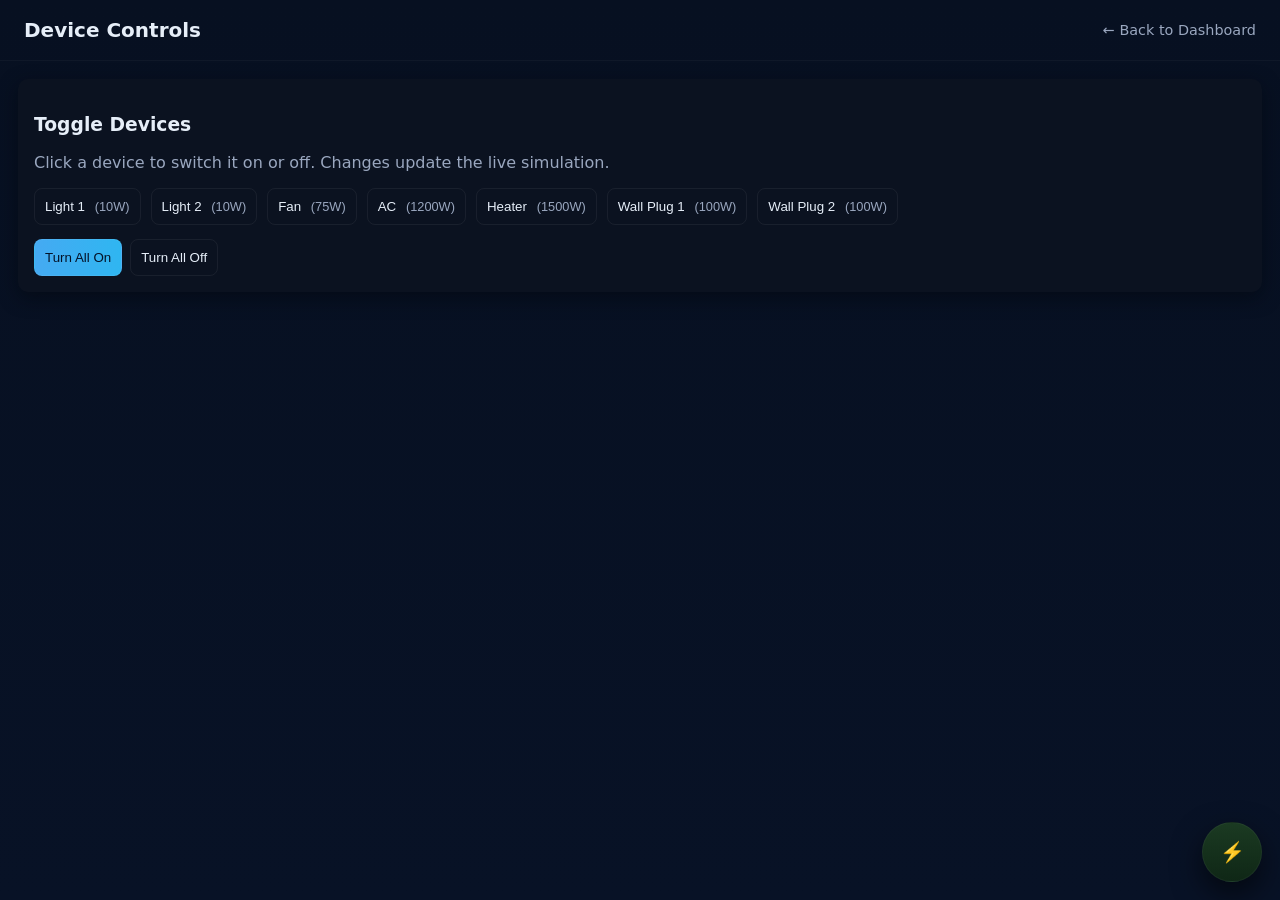
<file: controls.html>
<!doctype html>
<html lang="en">
  <head>
    <meta charset="utf-8" />
    <meta name="viewport" content="width=device-width, initial-scale=1" />
    <title>Device Controls</title>
    <link rel="stylesheet" href="styles.css" />
  </head>
  <body>
    <header class="topbar">
      <h1>Device Controls</h1>
      <div class="subtitle"><a href="index.html" style="color:inherit;text-decoration:none">← Back to Dashboard</a></div>
    </header>

    <main style="padding:18px">
      <section class="card">
        <h3>Toggle Devices</h3>
        <p style="color:var(--muted)">Click a device to switch it on or off. Changes update the live simulation.</p>
        <div class="device-list" style="display:flex;flex-wrap:wrap;gap:10px;margin-top:12px">
          <button class="device" data-device="light1">Light 1 <span class="small">(10W)</span></button>
          <button class="device" data-device="light2">Light 2 <span class="small">(10W)</span></button>
          <button class="device" data-device="fan">Fan <span class="small">(75W)</span></button>
          <button class="device" data-device="ac">AC <span class="small">(1200W)</span></button>
          <button class="device" data-device="heater">Heater <span class="small">(1500W)</span></button>
          <button class="device" data-device="wall1">Wall Plug 1 <span class="small">(100W)</span></button>
          <button class="device" data-device="wall2">Wall Plug 2 <span class="small">(100W)</span></button>
        </div>

        <div style="margin-top:14px;display:flex;gap:8px">
          <button id="allOn" class="device" style="background:linear-gradient(90deg,var(--accent),#2fb6f1);color:#041227">Turn All On</button>
          <button id="allOff" class="device">Turn All Off</button>
        </div>
      </section>
    </main>

    <!-- Floating device access button + panel (same as dashboard) -->
    <button class="device-access" aria-label="Device controls" title="Device Controls">
      <span class="access-icon">⚡</span>
    </button>

    <div class="device-panel hidden" id="devicePanel" aria-hidden="true">
      <div class="device-panel-header">
        <strong>Device Controls</strong>
        <button class="close-panel" aria-label="Close">✕</button>
      </div>
      <div class="device-panel-body">
        <!-- Reuse same rows as dashboard for manual control -->
        <div class="device-row">
          <div class="label">Light 1</div>
          <div class="actions">
            <button class="device-action" data-device="light1" data-action="on">On</button>
            <button class="device-action" data-device="light1" data-action="off">Off</button>
          </div>
        </div>
        <div class="device-row">
          <div class="label">Light 2</div>
          <div class="actions">
            <button class="device-action" data-device="light2" data-action="on">On</button>
            <button class="device-action" data-device="light2" data-action="off">Off</button>
          </div>
        </div>
        <div class="device-row">
          <div class="label">Fan</div>
          <div class="actions">
            <button class="device-action" data-device="fan" data-action="on">On</button>
            <button class="device-action" data-device="fan" data-action="off">Off</button>
          </div>
        </div>
        <div class="device-row">
          <div class="label">AC</div>
          <div class="actions">
            <button class="device-action" data-device="ac" data-action="on">On</button>
            <button class="device-action" data-device="ac" data-action="off">Off</button>
          </div>
        </div>
        <div class="device-row">
          <div class="label">Heater</div>
          <div class="actions">
            <button class="device-action" data-device="heater" data-action="on">On</button>
            <button class="device-action" data-device="heater" data-action="off">Off</button>
          </div>
        </div>
        <div class="device-row">
          <div class="label">Wall Plug 1</div>
          <div class="actions">
            <button class="device-action" data-device="wall1" data-action="on">On</button>
            <button class="device-action" data-device="wall1" data-action="off">Off</button>
          </div>
        </div>
        <div class="device-row">
          <div class="label">Wall Plug 2</div>
          <div class="actions">
            <button class="device-action" data-device="wall2" data-action="on">On</button>
            <button class="device-action" data-device="wall2" data-action="off">Off</button>
          </div>
        </div>
      </div>
    </div>

    <script defer src="app.js"></script>
  </body>
</html>
</file>
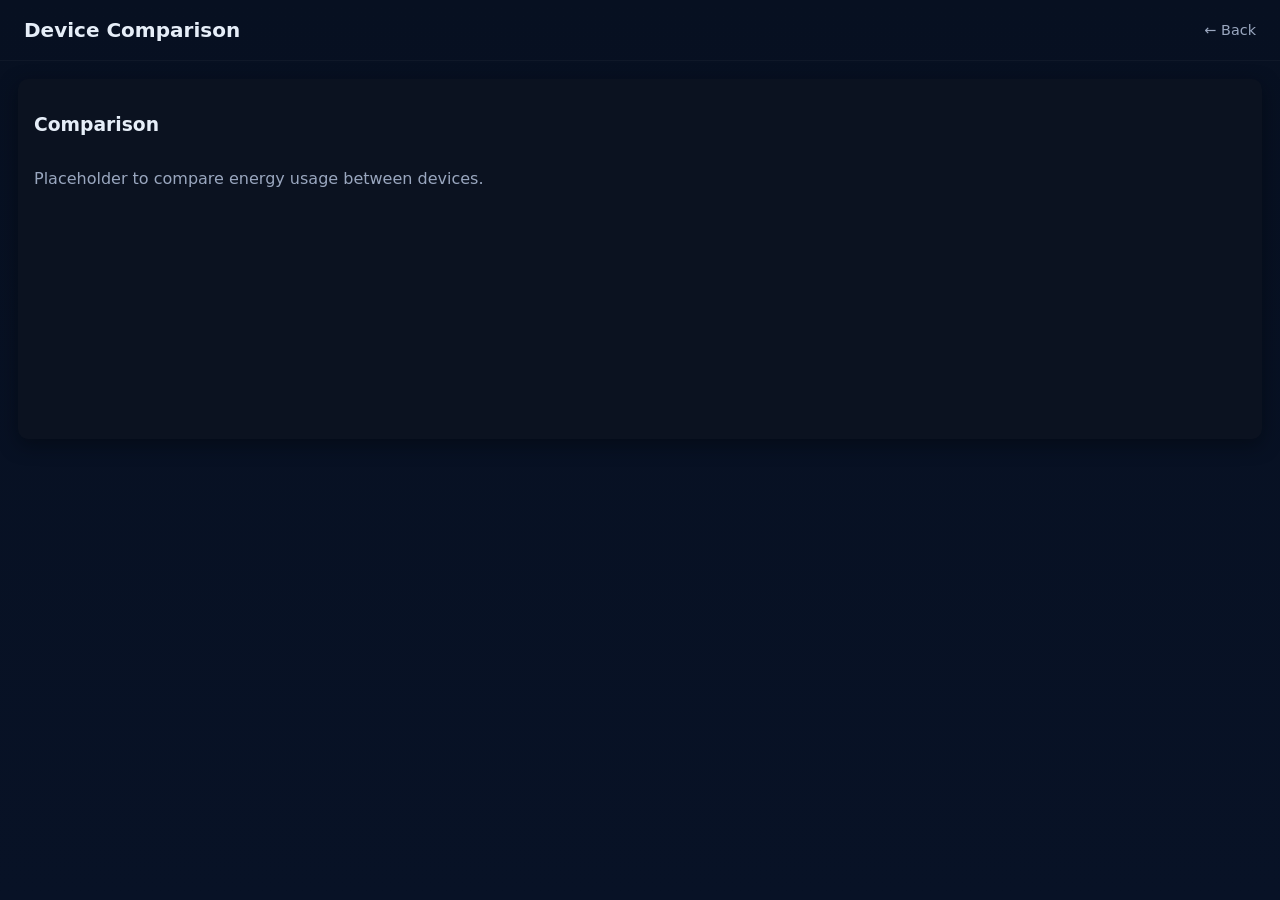
<file: device-comparison.html>
<!doctype html>
<html lang="en">
  <head>
    <meta charset="utf-8" />
    <meta name="viewport" content="width=device-width, initial-scale=1" />
    <title>Comparison Between Devices</title>
    <link rel="stylesheet" href="styles.css" />
  </head>
  <body>
    <header class="topbar">
      <h1>Device Comparison</h1>
      <div class="subtitle"><a href="index.html" style="color:inherit;text-decoration:none">← Back</a></div>
    </header>
    <main style="padding:18px">
      <div class="card full">
        <h3>Comparison</h3>
        <p style="color:var(--muted)">Placeholder to compare energy usage between devices.</p>
      </div>
    </main>
  </body>
</html>
</file>
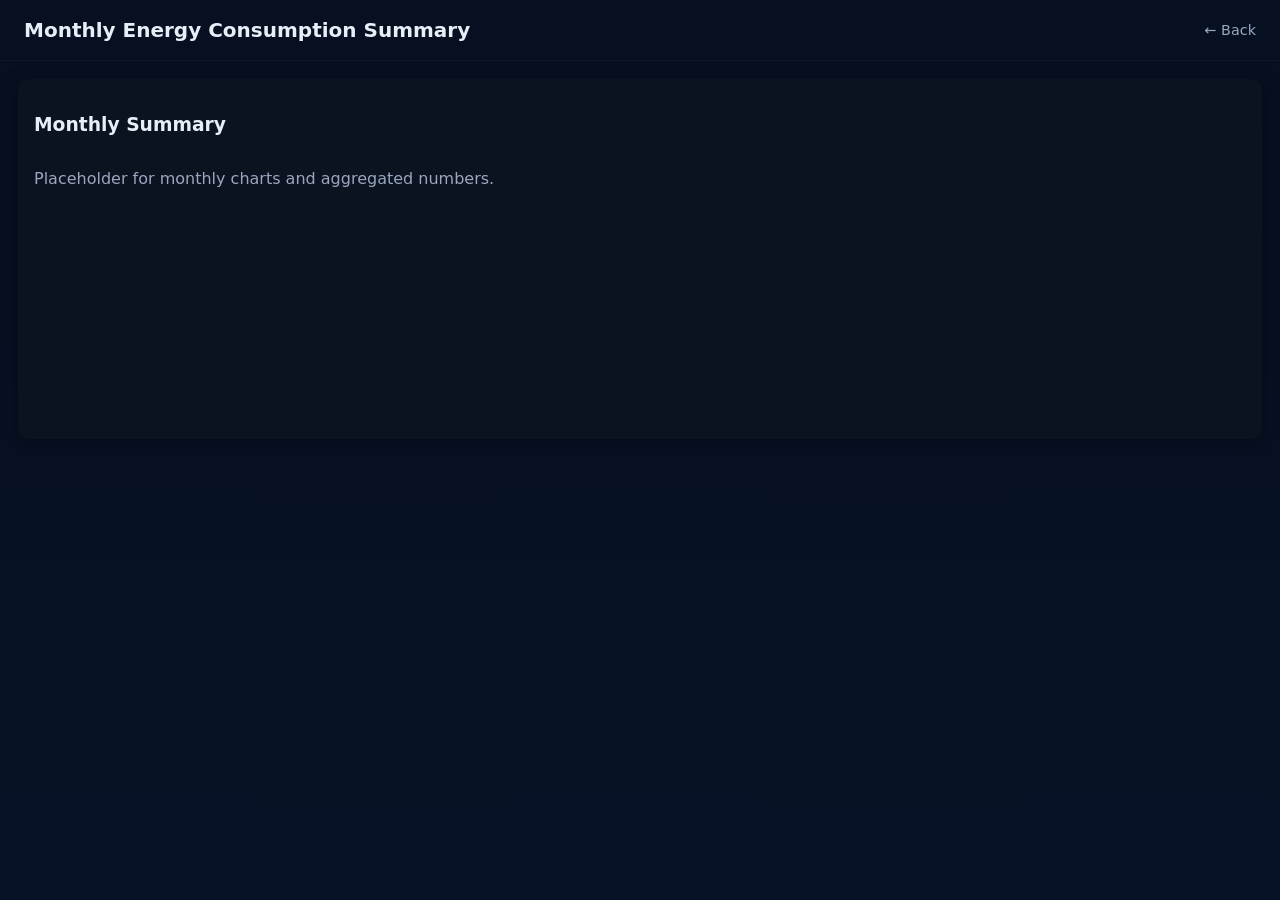
<file: monthly-summary.html>
<!doctype html>
<html lang="en">
  <head>
    <meta charset="utf-8" />
    <meta name="viewport" content="width=device-width, initial-scale=1" />
    <title>Monthly Energy Summary</title>
    <link rel="stylesheet" href="styles.css" />
  </head>
  <body>
    <header class="topbar">
      <h1>Monthly Energy Consumption Summary</h1>
      <div class="subtitle"><a href="index.html" style="color:inherit;text-decoration:none">← Back</a></div>
    </header>
    <main style="padding:18px">
      <div class="card full">
        <h3>Monthly Summary</h3>
        <p style="color:var(--muted)">Placeholder for monthly charts and aggregated numbers.</p>
      </div>
    </main>
  </body>
</html>
</file>
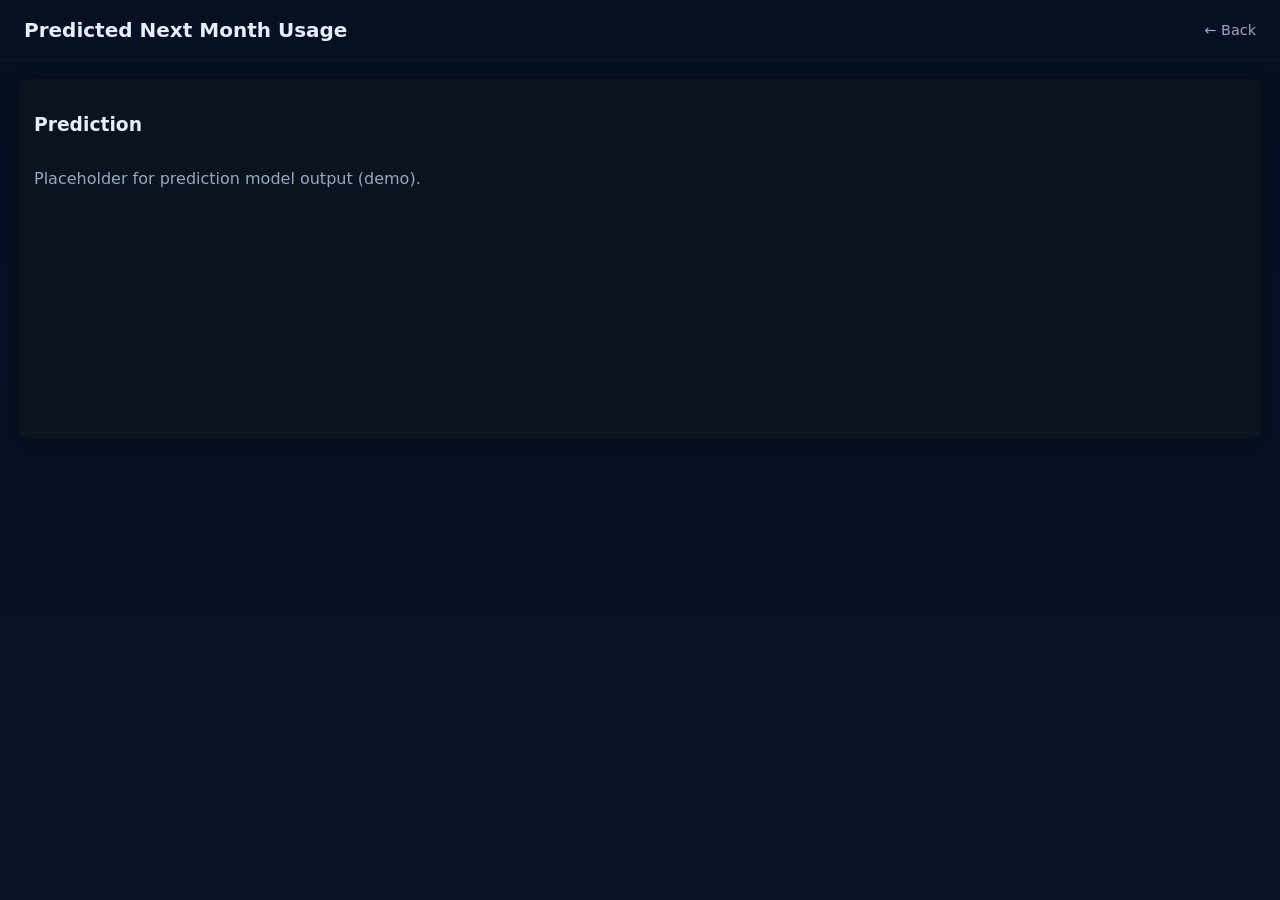
<file: predicted-usage.html>
<!doctype html>
<html lang="en">
  <head>
    <meta charset="utf-8" />
    <meta name="viewport" content="width=device-width, initial-scale=1" />
    <title>Predicted Next Month Usage</title>
    <link rel="stylesheet" href="styles.css" />
  </head>
  <body>
    <header class="topbar">
      <h1>Predicted Next Month Usage</h1>
      <div class="subtitle"><a href="index.html" style="color:inherit;text-decoration:none">← Back</a></div>
    </header>
    <main style="padding:18px">
      <div class="card full">
        <h3>Prediction</h3>
        <p style="color:var(--muted)">Placeholder for prediction model output (demo).</p>
      </div>
    </main>
  </body>
</html>
</file>
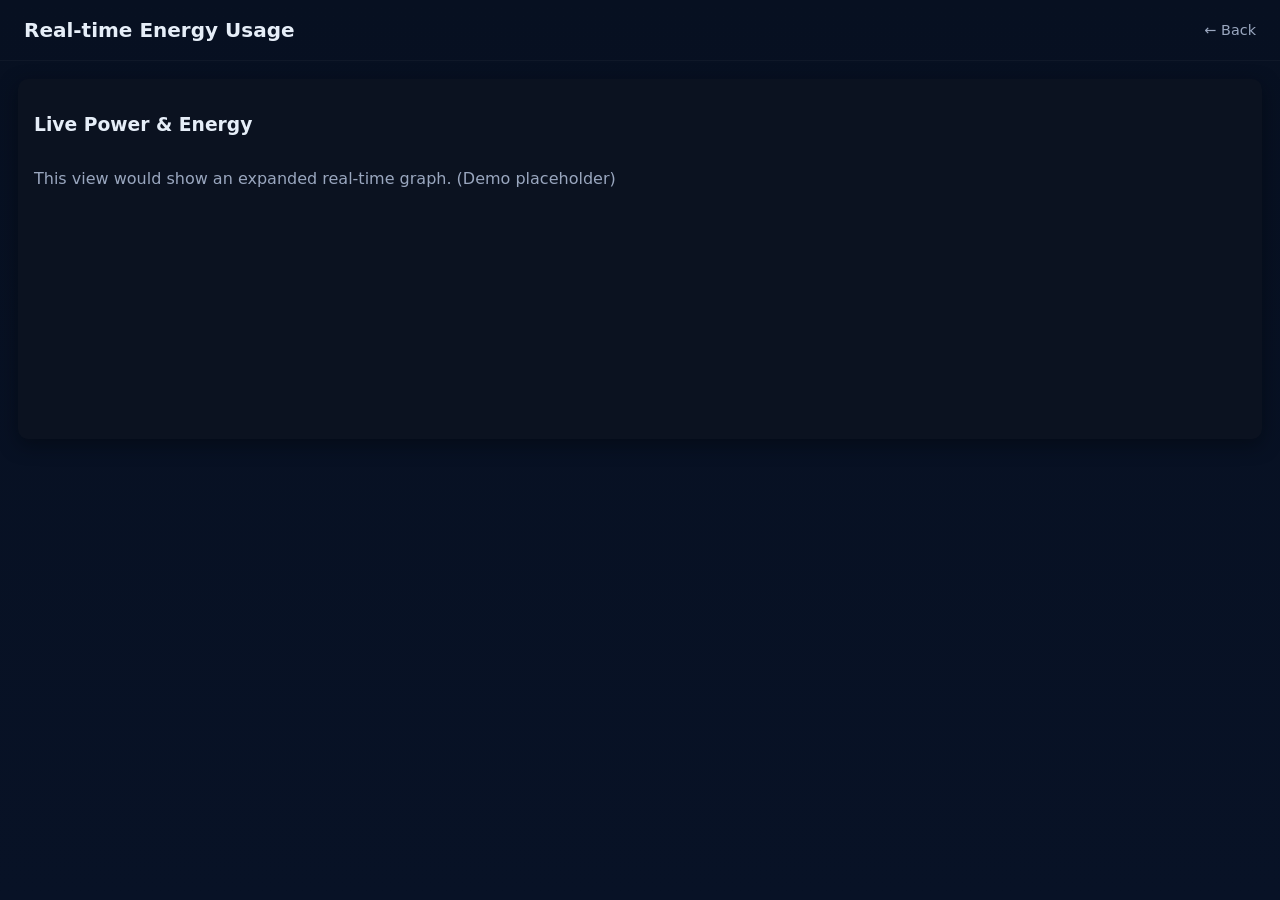
<file: realtime.html>
<!doctype html>
<html lang="en">
  <head>
    <meta charset="utf-8" />
    <meta name="viewport" content="width=device-width, initial-scale=1" />
    <title>Real-time Energy Usage</title>
    <link rel="stylesheet" href="styles.css" />
  </head>
  <body>
    <header class="topbar">
      <h1>Real-time Energy Usage</h1>
      <div class="subtitle"><a href="index.html" style="color:inherit;text-decoration:none">← Back</a></div>
    </header>
    <main style="padding:18px">
      <div class="card full">
        <h3>Live Power & Energy</h3>
        <p style="color:var(--muted)">This view would show an expanded real-time graph. (Demo placeholder)</p>
      </div>
    </main>
  </body>
</html>
</file>
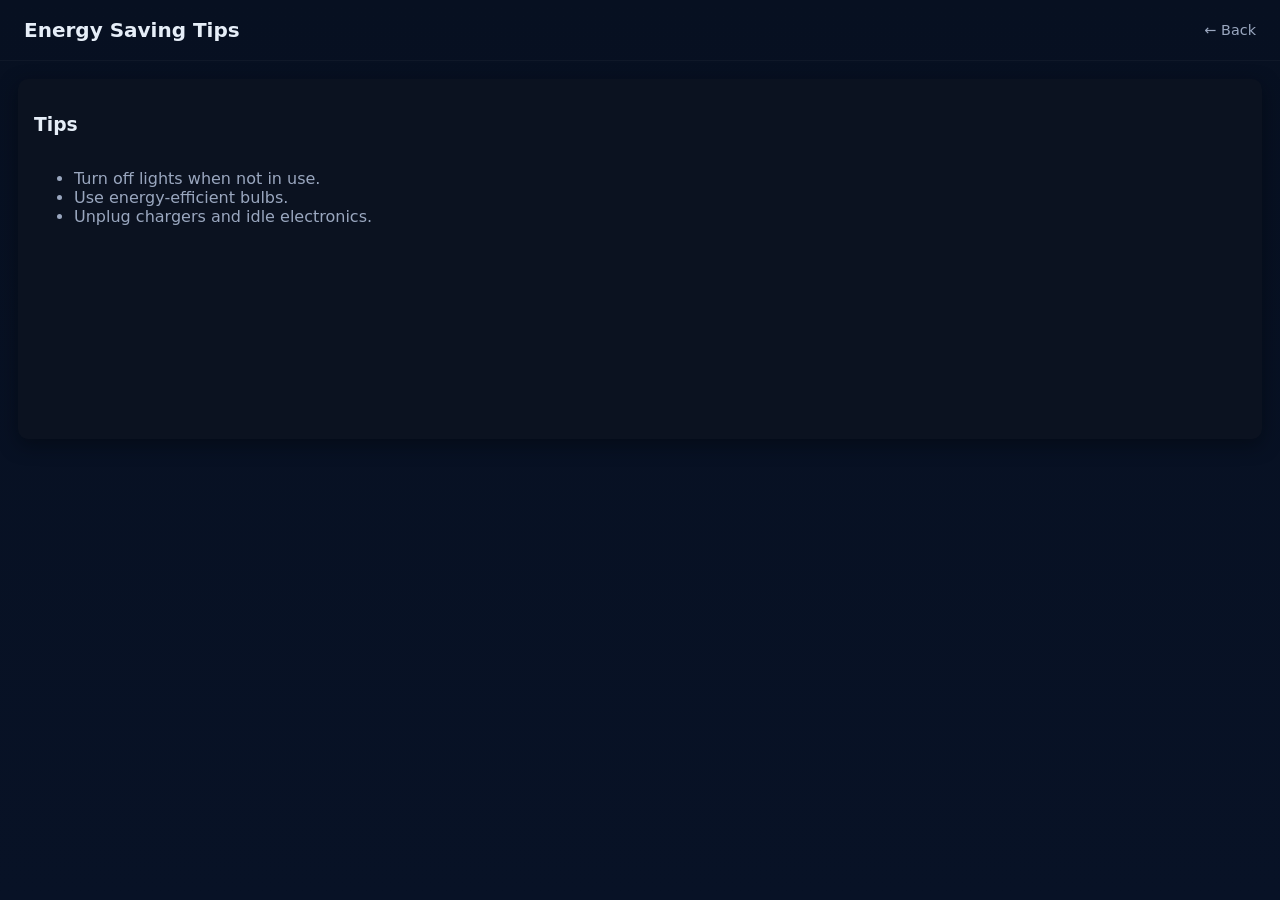
<file: tips.html>
<!doctype html>
<html lang="en">
  <head>
    <meta charset="utf-8" />
    <meta name="viewport" content="width=device-width, initial-scale=1" />
    <title>Energy Saving Tips</title>
    <link rel="stylesheet" href="styles.css" />
  </head>
  <body>
    <header class="topbar">
      <h1>Energy Saving Tips</h1>
      <div class="subtitle"><a href="index.html" style="color:inherit;text-decoration:none">← Back</a></div>
    </header>
    <main style="padding:18px">
      <div class="card full">
        <h3>Tips</h3>
        <ul style="color:var(--muted)">
          <li>Turn off lights when not in use.</li>
          <li>Use energy-efficient bulbs.</li>
          <li>Unplug chargers and idle electronics.</li>
        </ul>
      </div>
    </main>
  </body>
</html>
</file>
<file: styles.css>
/* Simple responsive styling for the Room Energy Management dashboard */
:root{
  --bg:#0f1724;
  --card:#0b1220;
  --muted:#9aa7bf;
  --accent:#45aaf2;
  --success:#2ecc71;
  --danger:#ff6b6b;
  --glass: rgba(255,255,255,0.03);
  --card-padding:16px;
  --radius:10px;
  --font-sans: Inter, Roboto, "Segoe UI", system-ui, -apple-system, "Helvetica Neue", Arial;
}
*{box-sizing:border-box}
html,body{height:100%;margin:0;font-family:var(--font-sans);background:linear-gradient(180deg,#071021 0%, #081226 100%);color:#e6eef8}
.topbar{display:flex;align-items:center;justify-content:space-between;padding:18px 24px;border-bottom:1px solid rgba(255,255,255,0.03)}
.topbar h1{margin:0;font-size:1.25rem}
.subtitle{color:var(--muted);font-size:0.9rem}
.grid{display:grid;grid-template-columns:320px 1fr;gap:18px;padding:18px}
@media (max-width:900px){.grid{grid-template-columns:1fr;}}
.panel{display:flex;flex-direction:column;gap:12px}
.card{background:var(--card);padding:var(--card-padding);border-radius:var(--radius);box-shadow: 0 6px 18px rgba(3,8,16,0.6)}
.card.full{height:360px;display:flex;flex-direction:column}
.big{font-size:1.6rem;font-weight:700;margin-top:6px}
.small{font-size:0.8rem;color:var(--muted);margin-left:6px}
.controls .device-list{display:flex;flex-direction:column;gap:8px;margin-top:8px}
.device{background:transparent;color:inherit;border:1px solid rgba(255,255,255,0.06);padding:10px;border-radius:8px;text-align:left;cursor:pointer}
.device.active{background:linear-gradient(90deg,var(--accent),#2fb6f1);color:#041227;border:1px solid rgba(255,255,255,0.04);}
.stat-box{background:linear-gradient(180deg, rgba(4,44,26,0.78), rgba(6,28,20,0.62));border:1px solid rgba(46,204,113,0.10);padding:var(--card-padding);border-radius:var(--radius);box-shadow:0 8px 24px rgba(6,18,38,0.6);transition:transform 200ms ease, box-shadow 200ms ease;cursor:default}
.stat-box h3{margin:0;color:rgba(220,255,235,0.95);font-weight:600}
.stat-box .big{font-size:1.8rem;color:#eaffef}

/* Hover/popout for stat boxes */
.stat-box:hover{transform:translateY(-8px) scale(1.02);box-shadow:0 18px 40px rgba(6,28,20,0.6)}

/* clickable stat link styling */
.stat-link{display:block;text-decoration:none;color:inherit}
.stat-link:hover{cursor:pointer}

/* close-graph button */
.close-graph{background:transparent;border:1px solid rgba(255,255,255,0.04);color:var(--muted);padding:6px 10px;border-radius:8px;font-size:0.85rem;cursor:pointer}
.close-graph:hover{background:rgba(255,255,255,0.02);color:var(--muted)}

/* hide blocks when closed */
.hidden{display:none !important}
.chart canvas{width:100% !important;height:320px !important}
.footer{padding:12px 18px;color:var(--muted);border-top:1px solid rgba(255,255,255,0.03);margin-top:18px}
#historyTable{width:100%;border-collapse:collapse;margin-top:8px}
#historyTable thead th{font-size:0.85rem;color:var(--muted);text-align:left;padding:8px;border-bottom:1px solid rgba(255,255,255,0.03)}
#historyTable tbody td{padding:8px;border-bottom:1px dashed rgba(255,255,255,0.02)}

/* Utility */
.badge{display:inline-block;padding:4px 8px;border-radius:999px;background:var(--glass);color:var(--muted);font-size:0.8rem}

/* Responsive tweaks */
@media (max-width:480px){.big{font-size:1.25rem}.card.full{height:260px}}

/* Top-left three-dot menu */
.menu-wrap{position:relative;display:flex;align-items:center}
.menu-dots{width:44px;height:36px;border-radius:8px;border:1px solid rgba(255,255,255,0.03);background:transparent;display:flex;align-items:center;justify-content:center;padding:6px;cursor:pointer;transition:transform 160ms ease, background 160ms ease}
.menu-dots .dot{width:6px;height:6px;border-radius:50%;background:rgba(255,255,255,0.75);margin:2px}
.menu-dots:hover{transform:translateY(-4px) scale(1.04);background:rgba(255,255,255,0.02)}
.menu-dots:hover .dot{background:rgba(255,255,255,0.95)}

.top-left-menu{position:absolute;left:6px;top:44px;min-width:220px;background:linear-gradient(180deg, rgba(6,18,12,0.96), rgba(8,28,20,0.9));border-radius:10px;padding:8px;border:1px solid rgba(255,255,255,0.03);box-shadow:0 12px 30px rgba(0,0,0,0.6);transform-origin:left top;opacity:0;transform:scale(0.9) translateY(-6px);pointer-events:none;transition:opacity 160ms ease, transform 160ms ease}
.top-left-menu.open{opacity:1;transform:scale(1) translateY(0);pointer-events:auto}
.top-left-menu ul{list-style:none;padding:6px;margin:0}
.top-left-menu li{padding:6px 8px;border-radius:6px}
.top-left-menu li a{color:#e8fff0;text-decoration:none;display:block;font-size:0.95rem}
.top-left-menu li:hover{background:rgba(255,255,255,0.02)}

/* small screen adjustments */
@media (max-width:600px){
  .top-left-menu{left:8px;top:52px;min-width:180px}
  .menu-dots{width:40px;height:32px}
}

/* Floating rounded device access button */
.device-access{position:fixed;right:18px;bottom:18px;width:60px;height:60px;border-radius:50%;background:linear-gradient(180deg,#1b3a22,#0f2716);border:1px solid rgba(255,255,255,0.04);display:flex;align-items:center;justify-content:center;color:#eaffef;font-size:20px;box-shadow:0 12px 30px rgba(0,0,0,0.6);cursor:pointer;transition:transform 160ms ease, box-shadow 160ms ease}
.device-access:hover{transform:translateY(-6px) scale(1.03);box-shadow:0 20px 40px rgba(0,0,0,0.7)}
.access-icon{pointer-events:none}

/* Device panel */
.device-panel{position:fixed;right:18px;bottom:90px;width:320px;max-width:92vw;background:linear-gradient(180deg, rgba(12,30,18,0.96), rgba(6,18,12,0.95));border-radius:12px;padding:8px;border:1px solid rgba(255,255,255,0.04);box-shadow:0 20px 50px rgba(2,10,6,0.7);z-index:60}
.device-panel-header{display:flex;align-items:center;justify-content:space-between;padding:6px 8px;border-bottom:1px solid rgba(255,255,255,0.02)}
.device-panel-body{padding:8px;max-height:360px;overflow:auto}
.device-row{display:flex;align-items:center;justify-content:space-between;padding:8px;border-radius:8px}
.device-row .label{color:#e8fff0;font-weight:600}
.device-row .actions{display:flex;gap:8px}
.device-action{padding:6px 10px;border-radius:999px;border:1px solid rgba(255,255,255,0.04);background:transparent;color:var(--muted);cursor:pointer;min-width:56px;text-align:center}
.device-action.active{background:linear-gradient(90deg,#2ecc71,#28b463);color:#042617;border-color:rgba(255,255,255,0.02)}
.device-action[data-action="off"].active{background:linear-gradient(90deg,#ff6b6b,#e65555);color:#2b0707}
.close-panel{background:transparent;border:0;color:var(--muted);cursor:pointer;font-size:14px}
.device-panel.hidden{display:none}

/* Prominent big button used for Past months link */
.big-button{display:inline-block;padding:8px 14px;border-radius:999px;background:linear-gradient(90deg,#2ecc71,#28b463);color:#042617;font-weight:700;text-decoration:none;border:1px solid rgba(255,255,255,0.04);box-shadow:0 8px 20px rgba(40,120,60,0.18);transition:transform 140ms ease, box-shadow 140ms ease}
.big-button:hover{transform:translateY(-4px);box-shadow:0 14px 30px rgba(40,120,60,0.25)}
</file>
